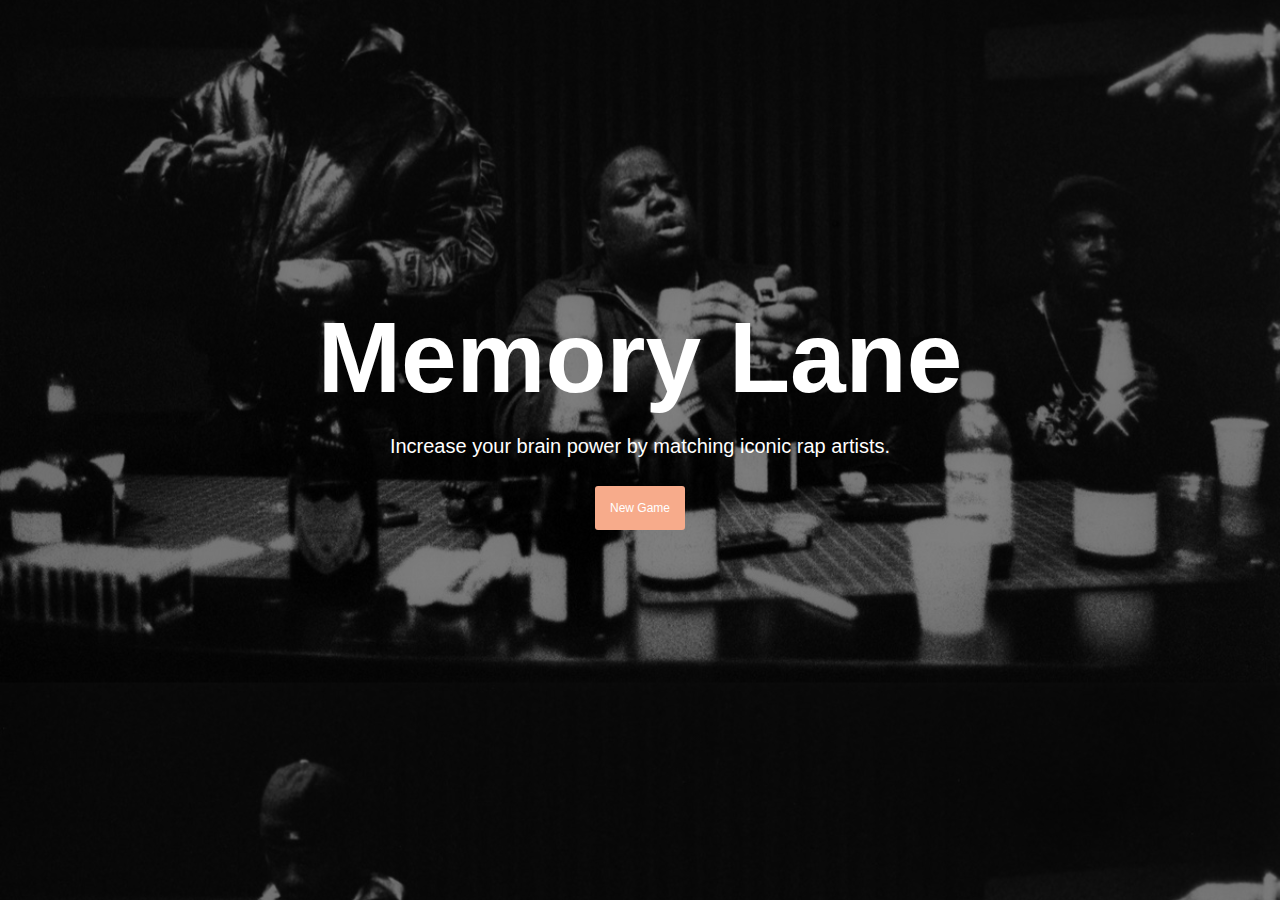
<file: card-game/index.html>
<!DOCTYPE html>
<html lang="en">
<head>
    <meta charset="UTF-8">
    <meta name="viewport" content="width=device-width, initial-scale=1.0">
    <meta http-equiv="X-UA-Compatible" content="ie=edge">
    <title>Memory Lane</title>
    <link rel="stylesheet" href="css/style.css">
    <div id = "title">
        <h1>Memory Lane</h1>
        <p>Increase your brain power by matching iconic rap artists.</p>
    <div id = "button">
            <a href= "indextwo.html">New Game</a>
    </div>
        
    </div>  
</head>
<body id = "frontPage">
</body>
</html>
</file>
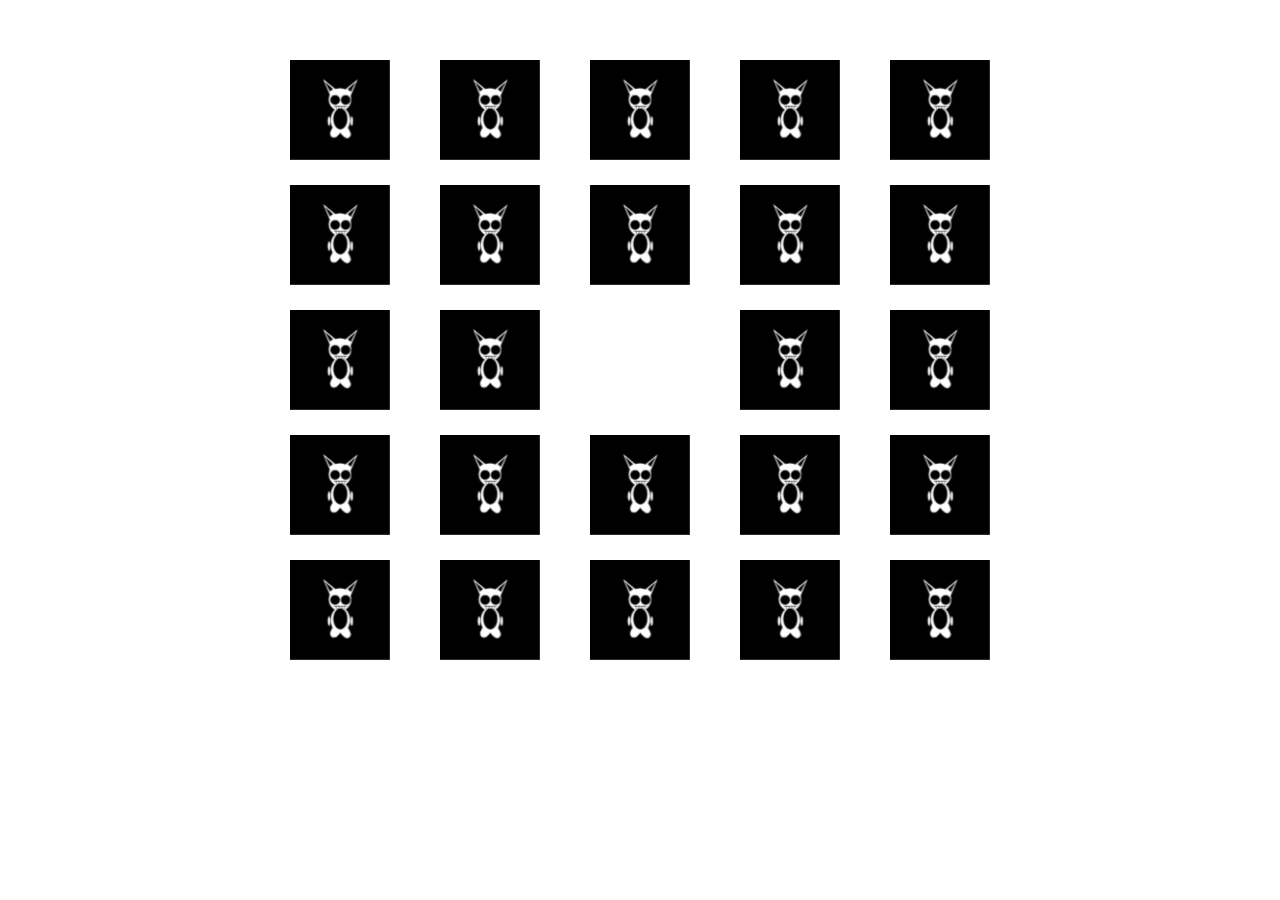
<file: card-game/indextwo.html>
<!DOCTYPE html>
<html lang="en">
<head>
    <meta charset="UTF-8">
    <meta name="viewport" content="width=device-width, initial-scale=1.0">
    <meta http-equiv="X-UA-Compatible" content="ie=edge">
    <title>Memory Lane</title>
    
    <link rel="stylesheet" href="css/style.css">
</head>
<body>
    <div id="grid">
       
      
        <div class = "scene">
                <div class = "card cardOne bigL">
                    <div class = "card_face card_face_front"></div>
                    <div class = "card_face card_face_back"></div>
                </div>            
        </div>
        <div class = "scene">
                <div class = "card cardOne MFdoom">
                    <div class = "card_face card_face_front"></div>
                    <div class = "card_face card_face_back"></div>
                </div>            
        </div>
        <div class = "scene">
                <div class = "card cardOne JayZ">
                    <div class = "card_face card_face_front"></div>
                    <div class = "card_face card_face_back"></div>
                </div>            
        </div>
        <div class = "scene">
                <div class = "card cardOne mobbDeep">
                    <div class = "card_face card_face_front"></div>
                    <div class = "card_face card_face_back"></div>
                </div>            
        </div>
       
       
        <div class = "scene">
                <div class = "card cardOne biggieSmalls">
                    <div class = "card_face card_face_front"></div>
                    <div class = "card_face card_face_back"></div>
                </div>            
        </div>
      
        <div class = "scene">
                <div class = "card cardOne tupac">
                    <div class = "card_face card_face_front"></div>
                    <div class = "card_face card_face_back"></div>
                </div>            
        </div>

        <div class = "scene">
                <div class = "card cardOne dre">
                    <div class = "card_face card_face_front"></div>
                    <div class = "card_face card_face_back"></div>
                </div>            
        </div>
      
       
     
        <div class = "scene">
                <div class = "card cardOne wutang">
                    <div class = "card_face card_face_front"></div>
                    <div class = "card_face card_face_back"></div>
                </div>            
        </div>
       
        
        <div class = "scene">
                <div class = "card cardOne snoop">
                    <div class = "card_face card_face_front"></div>
                    <div class = "card_face card_face_back"></div>
                </div>            
        </div>
        
        <div class = "scene">
                <div class = "card cardOne dre">
                    <div class = "card_face card_face_front"></div>
                    <div class = "card_face card_face_back"></div>
                </div>            
        </div>
        <div class = "scene">
                <div class = "card cardOne nas">
                    <div class = "card_face card_face_front"></div>
                    <div class = "card_face card_face_back"></div>
                </div>            
        </div>
        <div class = "scene">
                <div class = "card cardOne JayZ">
                    <div class = "card_face card_face_front"></div>
                    <div class = "card_face card_face_back"></div>
                </div>            
        </div>
        <div class = "card" id = "cardOne">
     
                <div id = "count">
                    <h1 id = "countNumber">0</h1>
                </div>
        </div>
        <div class = "scene">
                <div class = "card cardOne tupac">
                    <div class = "card_face card_face_front"></div>
                    <div class = "card_face card_face_back"></div>
                </div>            
        </div>
        <div class = "scene">
                <div class = "card cardOne eminem">
                    <div class = "card_face card_face_front"></div>
                    <div class = "card_face card_face_back"></div>
                </div>            
        </div>
        <div class = "scene">
                <div class = "card cardOne mobbDeep">
                    <div class = "card_face card_face_front"></div>
                    <div class = "card_face card_face_back"></div>
                </div>            
        </div>
        <div class = "scene">
                <div class = "card cardOne bigL">
                    <div class = "card_face card_face_front"></div>
                    <div class = "card_face card_face_back"></div>
                </div>         
            </div>
       
        <div class = "scene">
                <div class = "card cardOne outKast">
                    <div class = "card_face card_face_front"></div>
                    <div class = "card_face card_face_back"></div>
                </div>            
        </div>
        <div class = "scene">
                <div class = "card cardOne biggieSmalls">
                    <div class = "card_face card_face_front"></div>
                    <div class = "card_face card_face_back"></div>
                </div>            
        </div>
        <div class = "scene">
                <div class = "card cardOne eminem">
                    <div class = "card_face card_face_front"></div>
                    <div class = "card_face card_face_back"></div>
                </div>            
        </div>
        
        <div class = "scene">
                <div class = "card cardOne nas">
                    <div class = "card_face card_face_front"></div>
                    <div class = "card_face card_face_back"></div>
                </div>            
        </div>
        <div class = "scene">
                <div class = "card cardOne MFdoom">
                    <div class = "card_face card_face_front"></div>
                    <div class = "card_face card_face_back"></div>
                </div>            
        </div>
        <div class = "scene">
                <div class = "card cardOne wutang">
                    <div class = "card_face card_face_front"></div>
                    <div class = "card_face card_face_back"></div>
                </div>            
        </div>
       



        <div class = "scene">
                <div class = "card cardOne outKast">
                    <div class = "card_face card_face_front"></div>
                    <div class = "card_face card_face_back"></div>
                </div>            
        </div>
        <div class = "scene">
                <div class = "card cardOne snoop">
                    <div class = "card_face card_face_front"></div>
                    <div class = "card_face card_face_back"></div>
                </div>            
        </div>
       
        
    </div>

 

   
    <script src = "main.js"></script>
    
</body>
</html>
</file>
<file: card-game/css/style.css>
*{
    padding: 0;
    margin: 0;
    box-sizing: border-box;
}

body{
    background-image: url('http://thesource.com/wp-content/uploads/2018/02/tumblr_o2k7tqhBTB1t1yehoo1_1280.jpg');
    background-size: cover;
    background-position: center;

}


/*Front Page*/
#frontPage{
    background-image: url('../img/biggie2.jpg');
    background-position: center;
    background-size: cover;
}

#title{
    text-align: center;
    margin: auto;
    margin-top: 300px;

   
}

#title h1 {
    font-family: arial;
    color: white;
    font-size: 100px;
}

#title p {
    color: white;
    font-family: arial;
    margin: 20px;
    font-size: 20px;
}

#title a{
    background-color: #F7AB8B;
    padding: 15px;
    border-radius: 3px;
    border: none;
    font-size: 12px;
}

a {
    color: white;
    text-decoration: none;
    margin-top: 200px;
    font-family: arial;

}
#button{
    padding-top: 20px;
}
#title a:hover{
    background-color: #F9CC8A;
}


/*Card Game */
#grid{
    margin-top: 60px;
    display: grid;
    grid-template-columns: 100px 100px 100px 100px 100px;
    justify-content: center;
    grid-row-gap: 25px;
    grid-column-gap: 50px;
}

#grid div{
    height: 100px;
    background-size: cover;
    background-position: center;

}


#count{
    text-align: center;
    vertical-align: middle;
    line-height: 100px;
    background-image: none !important;
    font-family: helvetica, sans-serif;
    font-size: 30px;
}

#count h1 {
    line-height: 100px;
    background-image: none !important;
    font-family: arial, sans-serif;
    font-size: 40px;
    color: white;
}


.scene{
    height: 100px;
    width: 100px;
    perspective: 600px;
}

.card{
    width: 100%;
    height: 100%;
    position: relative;
    transition: transform 1s;
    transform-style: preserve-3d;
    -webkit-transition: -webkit-transform 1s;
    -o-transform-style: preserve-3d;
    -o-transition: -o-transform 1s;
    -moz-transform-style: preserve-3d;
    -moz-transition: -moz-transform 1s;
}

.card_face{
    position: absolute;
    height: 100%;
    width: 100%;
    backface-visibility: hidden;
    -webkit-backface-visibility: hidden;
}

.card_face_front{
    background-image: url('../img/rapMatch-01.png');

}

.bigL .card_face_back{
    background-image:url('https://media0.giphy.com/media/z5nsl562t2bug/giphy.gif?cid=3640f6095c68c1c16b454d546f05a8f2');
    transform: rotateY(180deg);
    -moz-transform: rotateY(180deg);
    -webkit-transform: rotateY(180deg);
    -o-transform: rotateY(180deg);

}

.MFdoom .card_face_back{
    background-image:url('https://media2.giphy.com/media/Q0FX7mkyWCk24/giphy.gif?cid=3640f6095c6b13754469384d73c7237e');
    transform: rotateY(180deg);
    -moz-transform: rotateY(180deg);
    -webkit-transform: rotateY(180deg);
    -o-transform: rotateY(180deg);
}

.JayZ .card_face_back{
    background-image:url('https://media0.giphy.com/media/MG7Ox4h7r2riU/giphy.gif?cid=3640f6095c6b14277744694377d36e38');
    transform: rotateY(180deg);
    -moz-transform: rotateY(180deg);
    -webkit-transform: rotateY(180deg);
    -o-transform: rotateY(180deg);
}



.biggieSmalls .card_face_back{
    background-image:url('https://media0.giphy.com/media/XDRPimdD7Eucg/giphy.gif?cid=3640f6095c6b15254c524a756f16f9dc');
    transform: rotateY(180deg);
    -moz-transform: rotateY(180deg);
    -webkit-transform: rotateY(180deg);
    -o-transform: rotateY(180deg);
}

.tupac .card_face_back{
    background-image:url('https://media1.giphy.com/media/E2uKqBQURFHfG/giphy.gif?cid=3640f6095c6b15d8396c397436bef046');
    transform: rotateY(180deg);
    -moz-transform: rotateY(180deg);
    -webkit-transform: rotateY(180deg);
    -o-transform: rotateY(180deg);
}


.dre .card_face_back{
    background-image:url('https://media2.giphy.com/media/vYnAa9UXkKADe/giphy.gif?cid=3640f6095c6b17ef4e72342e5908e3a7');
    transform: rotateY(180deg);
    -moz-transform: rotateY(180deg);
    -webkit-transform: rotateY(180deg);
    -o-transform: rotateY(180deg);
}

.snoop .card_face_back{
    background-image:url('https://media.giphy.com/media/Kzvsru1JqQg4E/giphy.gif');
    transform: rotateY(180deg);
    -moz-transform: rotateY(180deg);
    -webkit-transform: rotateY(180deg);
    -o-transform: rotateY(180deg);
}

.nas .card_face_back{
    background-image:url('https://media.giphy.com/media/VLiQrqAIjsCvm/giphy.gif');
    transform: rotateY(180deg);
    -moz-transform: rotateY(180deg);
    -webkit-transform: rotateY(180deg);
    -o-transform: rotateY(180deg);
}

.mobbDeep .card_face_back{
    background-image:url('https://media.giphy.com/media/3og0IIjDq8J2L50e5y/giphy.gif');
    transform: rotateY(180deg);
    -moz-transform: rotateY(180deg);
    -webkit-transform: rotateY(180deg);
    -o-transform: rotateY(180deg);
}

.eminem .card_face_back{
    background-image:url('https://media.giphy.com/media/gsiU9okEUmhsA/giphy.gif');
    transform: rotateY(180deg);
    -moz-transform: rotateY(180deg);
    -webkit-transform: rotateY(180deg);
    -o-transform: rotateY(180deg);
}


.wutang .card_face_back{
    background-image:url('https://media2.giphy.com/media/rj785SHP1B7HO/giphy.gif?cid=3640f6095c6b1f687451446c2e0e8747');
    transform: rotateY(180deg);
    -moz-transform: rotateY(180deg);
    -webkit-transform: rotateY(180deg);
    -o-transform: rotateY(180deg);
}

.outKast .card_face_back{
    background-image:url('https://media3.giphy.com/media/JAu8D81jtZkwE/giphy.gif?cid=3640f6095c6b20bc4533434951f8fd4b');
    transform: rotateY(180deg);
    -moz-transform: rotateY(180deg);
    -webkit-transform: rotateY(180deg);
    -o-transform: rotateY(180deg);
    
}

.card.is-flipped {
    transform: rotateY(180deg);
    -webkit-transform: rotateY(180deg);
    -moz-transform: rotateY(180deg);
    -o-transform: rotateY(180deg);
    backface-visibility: visible;

  }
</file>
